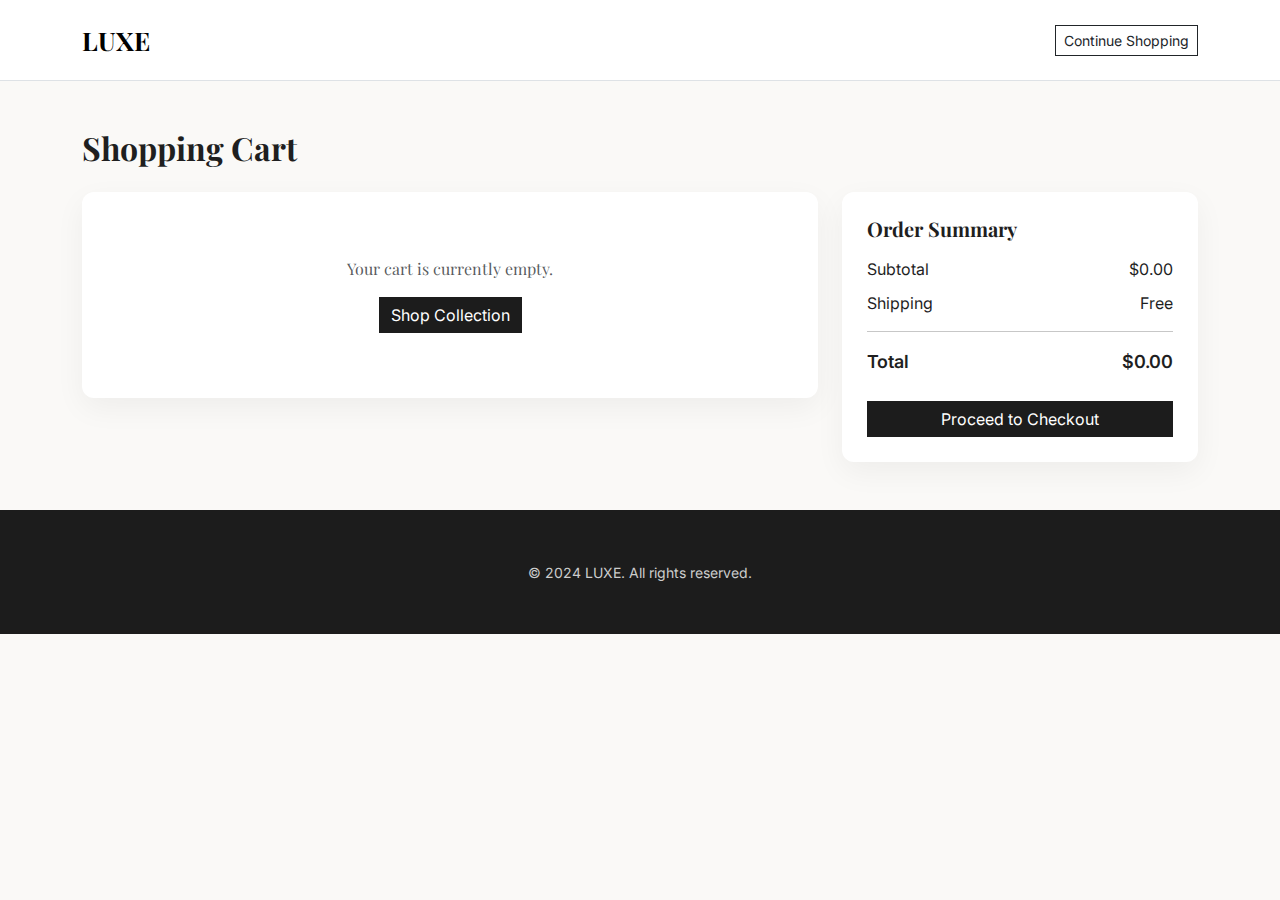
<file: cart.html>
<!DOCTYPE html>
<html lang="en">
  <head>
    <meta charset="UTF-8" />
    <title>Your Cart — LUXE</title>
    <meta name="viewport" content="width=device-width, initial-scale=1" />

    <!-- Bootstrap -->
    <link href="https://cdn.jsdelivr.net/npm/bootstrap@5.3.2/dist/css/bootstrap.min.css" rel="stylesheet" />

    <!-- Fonts -->
    <link href="https://fonts.googleapis.com/css2?family=Playfair+Display:wght@400;600&family=Inter:wght@300;400;500&display=swap" rel="stylesheet" />

    <!-- CSS -->
    <link rel="stylesheet" href="css/style.css" />
  </head>
  <body>
    <!-- ================= HEADER ================= -->
    <nav class="navbar bg-white py-3 border-bottom">
      <div class="container">
        <a class="navbar-brand fw-bold" href="index.html">LUXE</a>
        <a href="index.html" class="btn btn-outline-dark btn-sm">Continue Shopping</a>
      </div>
    </nav>

    <!-- ================= CART ================= -->
    <section class="py-5">
      <div class="container">
        <h2 class="mb-4">Shopping Cart</h2>

        <div class="row g-4">
          <!-- CART ITEMS -->
          <div class="col-md-8">
            <div class="checkout-card">
              <div class="cart-items"></div>

              <!-- EMPTY STATE -->
              <div class="empty-cart text-center d-none">
                <p class="text-muted mb-3">Your cart is currently empty.</p>
                <a href="index.html" class="btn btn-dark">Shop Collection</a>
              </div>
            </div>
          </div>

          <!-- SUMMARY -->
          <div class="col-md-4">
            <div class="checkout-card">
              <h5>Order Summary</h5>

              <div class="summary-row mt-3">
                <span>Subtotal</span>
                <span class="cart-total">$0.00</span>
              </div>

              <div class="summary-row">
                <span>Shipping</span>
                <span>Free</span>
              </div>

              <hr />

              <div class="summary-row total">
                <span>Total</span>
                <span class="cart-total">$0.00</span>
              </div>

              <a href="checkout.html" class="btn btn-dark w-100 mt-3"> Proceed to Checkout </a>
            </div>
          </div>
        </div>
      </div>
    </section>

    <!-- ================= FOOTER ================= -->
    <footer class="footer text-center">
      <div class="container">
        <small>© 2024 LUXE. All rights reserved.</small>
      </div>
    </footer>

    <!-- ================= SCRIPTS ================= -->
    <script src="https://cdn.jsdelivr.net/npm/bootstrap@5.3.2/dist/js/bootstrap.bundle.min.js"></script>
    <script src="js/cart.js"></script>

    <!-- CART PAGE RENDER -->
    <script>
      function renderCartPage() {
        const itemsEl = document.querySelector('.cart-items');
        const emptyEl = document.querySelector('.empty-cart');
        const totalEls = document.querySelectorAll('.cart-total');

        if (!cart.length) {
          itemsEl.innerHTML = '';
          emptyEl.classList.remove('d-none');
          totalEls.forEach((el) => (el.innerText = '$0.00'));
          return;
        }

        emptyEl.classList.add('d-none');
        itemsEl.innerHTML = '';

        let total = 0;

        cart.forEach((item) => {
          total += item.price * item.qty;

          itemsEl.innerHTML += `
      <div class="cart-item align-items-center">
        <img src="${item.image}" width="80" class="rounded">

        <div class="flex-grow-1">
          <h6 class="mb-1">${item.name}</h6>
          <small class="text-muted">$${item.price}</small>

          <div class="qty-control mt-2">
            <button onclick="updateQty(${item.id}, ${item.qty - 1})">−</button>
            <span>${item.qty}</span>
            <button onclick="updateQty(${item.id}, ${item.qty + 1})">+</button>
          </div>
        </div>

        <strong>$${(item.price * item.qty).toFixed(2)}</strong>

        <button class="btn btn-sm btn-link text-danger"
          onclick="removeFromCart(${item.id})">×</button>
      </div>
      <hr>
    `;
        });

        totalEls.forEach((el) => (el.innerText = `$${total.toFixed(2)}`));
      }

      renderCartPage();
    </script>
  </body>
</html>
</file>
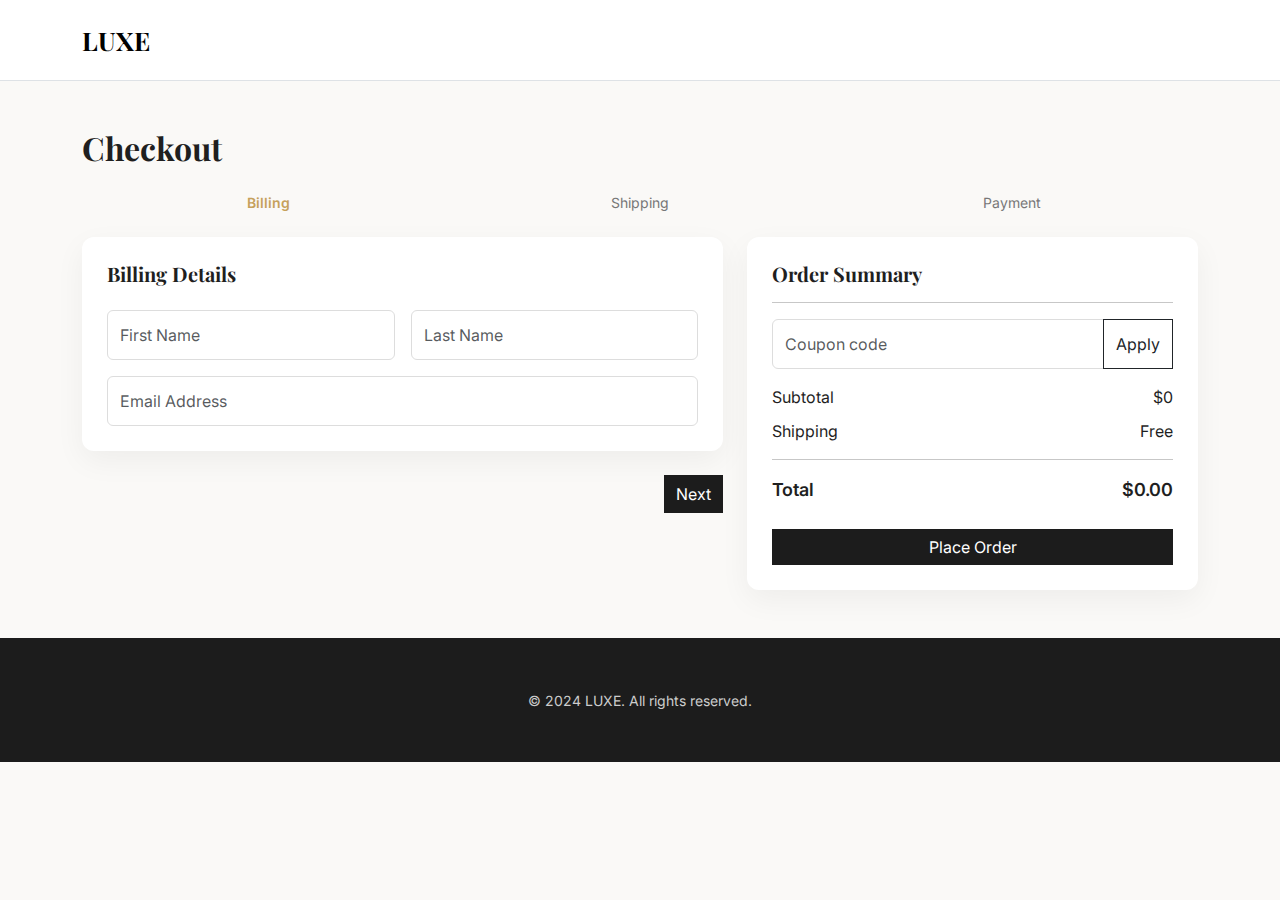
<file: checkout.html>
<!DOCTYPE html>
<html lang="en">
  <head>
    <meta charset="UTF-8" />
    <title>Checkout — LUXE</title>
    <meta name="viewport" content="width=device-width, initial-scale=1" />

    <!-- Bootstrap -->
    <link href="https://cdn.jsdelivr.net/npm/bootstrap@5.3.2/dist/css/bootstrap.min.css" rel="stylesheet" />

    <!-- Fonts -->
    <link href="https://fonts.googleapis.com/css2?family=Playfair+Display:wght@400;600&family=Inter:wght@300;400;500&display=swap" rel="stylesheet" />

    <!-- CSS -->
    <link rel="stylesheet" href="css/style.css" />
  </head>
  <body>
    <!-- ================= HEADER ================= -->
    <nav class="navbar bg-white py-3 border-bottom">
      <div class="container">
        <a class="navbar-brand fw-bold" href="index.html">LUXE</a>
      </div>
    </nav>

    <!-- ================= CHECKOUT ================= -->
    <section class="py-5">
      <div class="container">
        <h2 class="mb-4">Checkout</h2>

        <!-- STEPS -->
        <div class="checkout-steps mb-4">
          <div class="step active">Billing</div>
          <div class="step">Shipping</div>
          <div class="step">Payment</div>
        </div>

        <div class="row g-4">
          <!-- LEFT -->
          <div class="col-md-7">
            <form id="checkoutForm">
              <!-- STEP 1 -->
              <div class="step-content active">
                <div class="checkout-card">
                  <h5>Billing Details</h5>
                  <div class="row g-3 mt-2">
                    <div class="col-md-6">
                      <input class="form-control" placeholder="First Name" required />
                    </div>
                    <div class="col-md-6">
                      <input class="form-control" placeholder="Last Name" required />
                    </div>
                    <div class="col-12">
                      <input class="form-control" placeholder="Email Address" required />
                    </div>
                  </div>
                </div>
              </div>

              <!-- STEP 2 -->
              <div class="step-content">
                <div class="checkout-card">
                  <h5>Shipping Address</h5>
                  <div class="row g-3 mt-2">
                    <div class="col-12">
                      <input class="form-control" placeholder="Street Address" required />
                    </div>
                    <div class="col-md-6">
                      <input class="form-control" placeholder="City" required />
                    </div>
                    <div class="col-md-6">
                      <input class="form-control" placeholder="Postal Code" required />
                    </div>
                  </div>
                </div>
              </div>

              <!-- STEP 3 -->
              <div class="step-content">
                <div class="checkout-card">
                  <h5>Payment</h5>
                  <p class="text-muted mb-3">Secure payment powered by Stripe</p>

                  <div id="payment-element" class="stripe-box"></div>
                </div>
              </div>

              <!-- NAV -->
              <div class="d-flex justify-content-between mt-4">
                <button type="button" id="prevStep" class="btn btn-outline-dark">Back</button>
                <button type="button" id="nextStep" class="btn btn-dark">Next</button>
              </div>
            </form>
          </div>

          <!-- RIGHT -->
          <div class="col-md-5">
            <div class="checkout-card">
              <h5>Order Summary</h5>

              <div class="cart-items mt-3"></div>

              <hr />

              <!-- COUPON -->
              <div class="input-group mb-3">
                <input class="form-control" id="couponCode" placeholder="Coupon code" />
                <button class="btn btn-outline-dark" id="applyCoupon">Apply</button>
              </div>

              <div class="summary-row">
                <span>Subtotal</span>
                <span class="cart-total">$0.00</span>
              </div>

              <div class="summary-row">
                <span>Shipping</span>
                <span>Free</span>
              </div>

              <hr />

              <div class="summary-row total">
                <span>Total</span>
                <span class="cart-total">$0.00</span>
              </div>

              <button id="pay" class="btn btn-dark w-100 mt-3">Place Order</button>
            </div>
          </div>
        </div>
      </div>
    </section>

    <!-- ================= FOOTER ================= -->
    <footer class="footer text-center">
      <div class="container">
        <small>© 2024 LUXE. All rights reserved.</small>
      </div>
    </footer>

    <!-- ================= SCRIPTS ================= -->
    <script src="https://cdn.jsdelivr.net/npm/bootstrap@5.3.2/dist/js/bootstrap.bundle.min.js"></script>

    <!-- Stripe -->
    <script src="https://js.stripe.com/v3/"></script>

    <!-- Cart + Checkout Logic -->
    <script src="js/cart.js"></script>
    <script src="js/checkout.js"></script>

    <!-- Multi-Step Logic -->
    <script>
      let step = 0;
      const steps = document.querySelectorAll('.step-content');
      const indicators = document.querySelectorAll('.step');

      function updateStep() {
        steps.forEach((s, i) => s.classList.toggle('active', i === step));
        indicators.forEach((s, i) => s.classList.toggle('active', i <= step));
        document.getElementById('prevStep').style.visibility = step === 0 ? 'hidden' : 'visible';
        document.getElementById('nextStep').style.display = step === steps.length - 1 ? 'none' : 'inline-block';
      }

      document.getElementById('nextStep').onclick = () => {
        if (step < 2) step++;
        updateStep();
      };
      document.getElementById('prevStep').onclick = () => {
        if (step > 0) step--;
        updateStep();
      };

      updateStep();
    </script>
  </body>
</html>
</file>
<file: css/style.css>
/* =====================================================
   DESIGN SYSTEM
===================================================== */
@import url('./global.css');

/* =====================================================
   GLOBAL
===================================================== */
body {
  font-family: var(--font-body);
  background: var(--color-bg-main);
  color: var(--color-text-main);
}

h1,
h2,
h3,
h4,
h5,
h6 {
  font-family: var(--font-heading);
  font-weight: 700;
}
.sections-heading.space-between {
  display: flex;
  justify-content: space-between;
  align-items: center;
}

.sections-heading .view-all {
  font-size: 0.9rem;
  color: var(--color-text-muted);
  text-decoration: none;
  transition: var(--transition);
}
.sections-heading .view-all:hover {
  background-color: var(--color-gold);
  color: #fff;
}
/* =====================================================
RATINGS
===================================================== */

.ratings {
  display: flex;
  align-items: center;
  gap: 2px;
  margin-top: 6px;
}
.ratings i,
.ratings span {
  font-size: 12px;
}

/* =====================================================
   NAVBAR
===================================================== */
.navbar-brand {
  font-family: var(--font-heading);
  font-size: 1.6rem;
}

.cart-count {
  position: absolute;
  top: -5px;
  right: -5px;
  background: var(--color-gold);
  color: #fff;
  font-size: 11px;
  padding: 2px 6px;
  border-radius: 50%;
}

/* =====================================================
   HERO
===================================================== */
.hero-section {
  background: linear-gradient(45deg, rgb(255 255 255 / 84%), rgb(255 255 255 / 17%)), url(../images/hero-banner.jpg) center / cover no-repeat;
  min-height: 80vh;
}

.hero-title {
  font-size: 3rem;
}

.hero-title span {
  color: var(--color-gold);
}

.hero-text {
  max-width: 480px;
  margin: 20px 0;
}

.hero-badge {
  background: var(--color-gold-soft);
  color: #000;
}

/* =====================================================
   PRODUCT CARDS
===================================================== */
.product-card {
  padding: 10px;
}

.product-card .product-thumb {
  overflow: hidden;
  border-radius: var(--radius-md);
  aspect-ratio: 3 / 4;
  margin-bottom: 18px;
}

.product-card:hover img {
  transform: scale(1.1);
}

.product-card img {
  width: 100%;
  margin-bottom: 12px;
  -o-object-fit: cover;
  object-fit: cover;
  transition: var(--transition);
}

.product-card h6 {
  margin-bottom: 5px;
}

/* =====================================================
   CART & CHECKOUT CARDS
===================================================== */
.checkout-card {
  background: var(--color-bg-card);
  padding: 25px;
  border-radius: var(--radius-md);
  box-shadow: 0 10px 30px rgba(0, 0, 0, 0.05);
}

/* =====================================================
   CART ITEMS
===================================================== */
.cart-item {
  display: flex;
  gap: 15px;
  align-items: center;
  padding: 10px 0;
}

.cart-item img {
  border-radius: var(--radius-sm);
}

.qty-control {
  display: flex;
  align-items: center;
  gap: 8px;
}

.qty-control button {
  border: none;
  background: #eee;
  width: 28px;
  height: 28px;
  border-radius: 50%;
  cursor: pointer;
}

.qty-control button:hover {
  background: var(--color-gold);
  color: #000;
}

/* =====================================================
   CHECKOUT STEPS
===================================================== */
.checkout-steps {
  display: flex;
  justify-content: space-between;
  margin-bottom: 30px;
}

.checkout-steps .step {
  flex: 1;
  text-align: center;
  font-size: 14px;
  color: var(--color-text-muted);
}

.checkout-steps .step.active {
  color: var(--color-gold);
  font-weight: 600;
}

.step-content {
  display: none;
}

.step-content.active {
  display: block;
}

/* =====================================================
   SUMMARY
===================================================== */
.summary-row {
  display: flex;
  justify-content: space-between;
  margin-bottom: 10px;
}

.summary-row.total {
  font-size: 18px;
  font-weight: 600;
}

/* =====================================================
   FORMS
===================================================== */
.form-control {
  padding: 12px;
  border-radius: var(--radius-sm);
  border: 1px solid #ddd;
}

.form-control:focus {
  border-color: var(--color-gold);
  box-shadow: none;
}

/* =====================================================
   STRIPE
===================================================== */
.stripe-box {
  padding: 20px;
  border-radius: var(--radius-md);
  border: 1px solid #ddd;
  background: #fff;
}

/* =====================================================
   FOOTER
===================================================== */
.footer {
  background: var(--color-bg-dark);
  color: var(--color-text-light);
  padding: 50px 0;
}

.footer small {
  color: var(--color-text-light);
}

/* =====================================================
  CATEGORIES
===================================================== */
.categories-section .product-card {
  position: relative;
  padding: 0;
  border-radius: var(--radius-md);
  overflow: hidden;
}
.categories-section .product-card img {
  z-index: 0;
  position: relative;
}
.categories-section .product-card .floating-labels {
  position: absolute;
  bottom: 20px;
  left: 20px;
  z-index: 9;
  color: #fff;
}
.categories-section .product-card .floating-labels h6 {
  font-size: 1.3rem;
}

/* =====================================================
   EMPTY STATES
===================================================== */
.empty-cart {
  padding: 40px 0;
}

/* =====================================================
   RESPONSIVE
===================================================== */
@media (max-width: 768px) {
  .hero-title {
    font-size: 2.2rem;
  }
}
</file>
